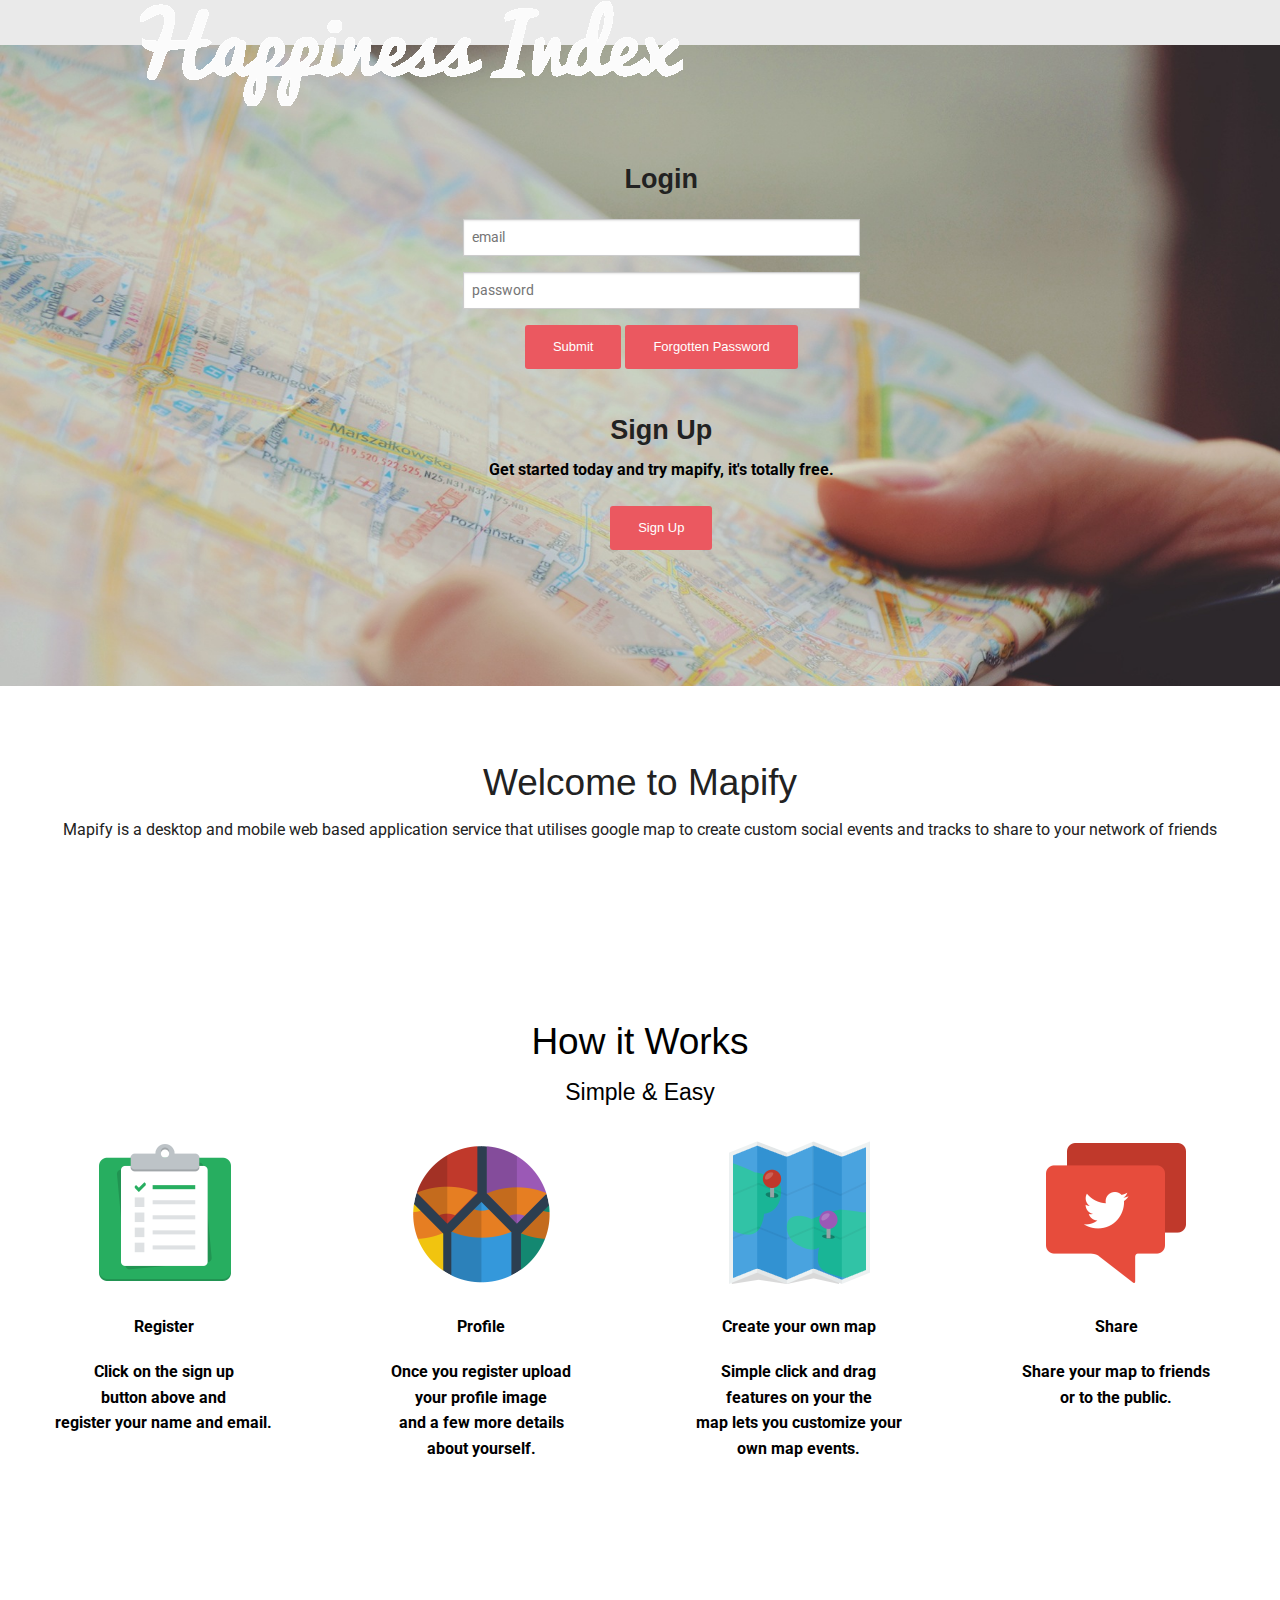
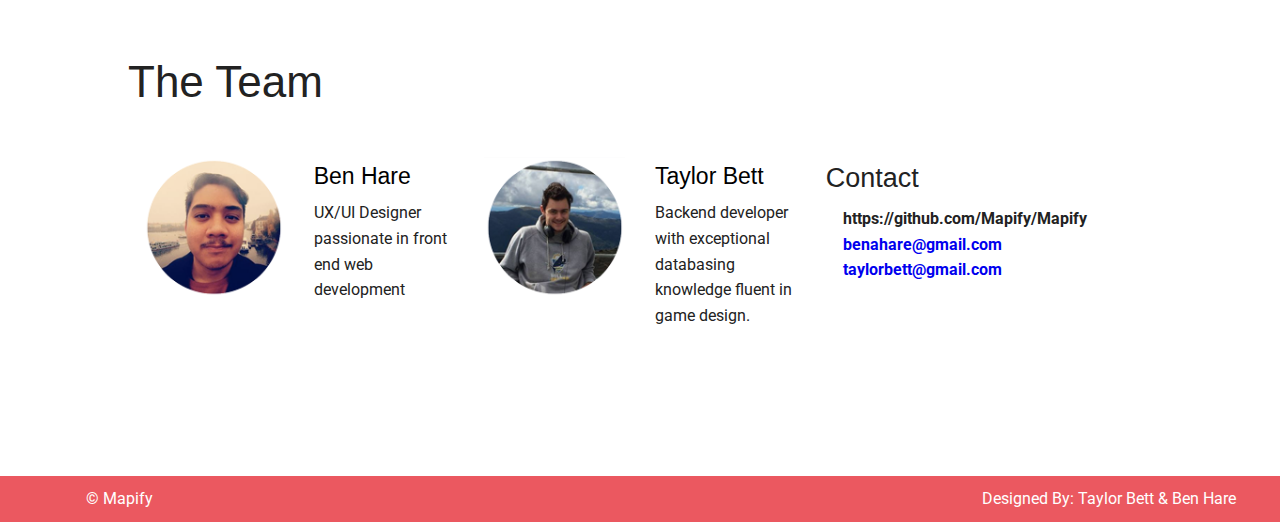
<file: index.html>
<!doctype html>
<html class="no-js" lang="en">
  <head>
    <meta charset="utf-8" />
    <meta name="viewport" content="width=device-width, initial-scale=1.0" />
    <title>Mapify | Login</title>
    <link rel="stylesheet" href="css/foundation.css" />
    <link rel="stylesheet" href="css/custom.css" />
    <link href='http://fonts.googleapis.com/css?family=Roboto' rel='stylesheet' type='text/css'>
    <script src="http://ajax.aspnetcdn.com/ajax/jQuery/jquery-1.10.1.min.js"></script>
    <script src="js/vendor/modernizr.js"></script>

  </head>
  <body>
    
     <div id="top"></div>
    <div class="contain-to-grid sticky">
        <nav class="top-bar" data-topbar>
            <ul class="title-area">
                <li class="name">
                    <img src="img/logo.png">
                </li>
            </section>
        </nav>
    </div>
    <section class="jumbo">
        <div class="row">
            <div class="large-4 columns login">
                <h3><b>Login<b></h3>
                <p class="text-center">
                    <form id="loginForm" method="POST" action="login.php">
                  
                  <input id="emailInput" type="email" placeholder="email" name="emailInput" required/>
                  
                  <input id="passwordInput" type="password" placeholder="password" name="passwordInput" required/>
                  <input type="submit" class="small button radius ">    <a href="#" class="small button radius">Forgotten Password</a>

                  <h3 style="padding-top:20px;" ><b>Sign Up</b></h3>
                  Get started today and try <b>mapify</b>, it's totally <b>free</b>. <br><br>
                  <a href="" class="small button radius" data-reveal-id="myModal">Sign Up</a>
                </form>

                  <div id="myModal" class="reveal-modal" data-reveal>
                      
                        <h3>Register</h3>
                        <div class="row">
                          <div class="large-6 medium-centered columns">
                            <!--REGISTRATION FORM START--> 
                              <!--POST METHOD WILL LOAD A NEW PAGE, DataLogin.js below will submit w/out new page load-->
                              <form id="registrationForm" method="POST" action="registerUser.php">
                                <label>Email</label>
                                <input id="emailRegInput" type="email" placeholder="email" name="emailRegInput" required/>
                                <label>First Name</label>
                                <input id="fNameReg" type="text" placeholder="first name" name="fNameInput" required/>
                                <label>Last Name</label>
                                <input id="lNameReg" type="text" placeholder="last name" name="lNameInput" required/>
                                <label>Password</label>
                                <input id="passwordReg" type="password" placeholder="password" name="pwordRegInput" required/>
                                <label>Confirm Password</label>
                                <input id="passwordRegConfirm" type="password" placeholder="password" name="pwordRegInputConfirm" onChange="checkPasswordMatch();" required/>
                                <div id="divCheckPasswordMatch"></div>
                                <input type="submit" class="small button">
                              </form>
                            <!--REGISTRATION FORM END-->
                          </div>       
                    <a class="close-reveal-modal">&#215;</a>
                  </div>
                </form>
                </p>

            </div>
        </div>
    </section>

    <section id="about">
        <div class="row">
            <div class="small-12 large-12 columns">
                <div class="text-center">
                    <h2>Welcome to Mapify</h2>
                    <p>Mapify is a desktop and mobile web based application service that utilises google map  to create custom social events and tracks to share to your network of friends</p>
                </div>
            </div>
        </div>
    </section>
    <section id="portfolio">
        <div class="row">
            <div class="large-12 columns">
                <h2>How it Works</h2>
                <h4 class="text-center">Simple & Easy</h4>
                <ul class="large-block-grid-4" id="simple">
                    <li>
                        <img class="grow" src="img/register.png" alt="image1" />
                        <br><p><b>Register</b></p>
                        Click on the sign up <br>button above and
                        <br>register your name and email.

                    </li>
                    <li>
                        <img class="grow" src="img/profile.png" alt="image2" />
                        <br><p><b>Profile</b></p>
                        Once you register upload <br>your profile image
                        <br>and a few more details <br>about yourself.
                    </li>
                    <li>
                        <img class="grow" src="img/map.png" alt="image3" />
                        <br><p><b>Create your own map</b></p>
                        Simple click and drag <br>features on your the
                        <br>map lets you customize your<br> own map events.
                    </li>
                    <li>
                        <img class="grow" src="img/share.png" alt="image1" />
                        <br><p><b>Share</b></p>
                        Share your map to friends<br> or to the public.
                        <br>
                    </li>
                </ul>
            </div>
        </div>
    </section>

    <footer>
        <div id="contact">
            <div class="row">
                <p><H1> The Team </h1></p><br>
                <div class="large-2 columns" id="profile">
                             <img class="buzz" src="img/ben.png" />
                             
                         </div>
                         <div class="large-2 columns">
                            <h4 id="profile2">Ben Hare</h4>
                                <p>UX/UI Designer passionate in front end web development</p>
                        </div>
                        <div class="large-2 columns" id="profile">

                             <img class="buzz" src="img/taylor.png" />
        
                         </div>
                        <div class="large-2 columns">
                            <h4 id="profile2">Taylor Bett</h4>
                                <p>Backend developer with exceptional databasing knowledge fluent in game design. </p>
                        </div>
                        <div class="large-4 columns">
                                <h3>Contact</h3>
                                <ul>
                                    <li>
                                        https://github.com/Mapify/Mapify
                                    </li>
                                    <li>
                                        <a href="mailto:benahare@gmail.com">benahare@gmail.com</a>
                                    <li>
                                        <a href="mailto:taylorbett@gmail.com">taylorbett@gmail.com</a>
                                    </li>
                                </ul>
                        </div>
                        
                </div>
            </div>
        </div>
        <div class="copy">
            <div class="row">
                <div class="large-12 columns">
                    <div class="large-4 pull-1 columns text-center">
                        <p>&copy; Mapify</p>
                    </div>
                    <div class="large-7 push-2 columns text-center">
                        <!-- Please Leave this link out of respect for the designer -->
                        <p>Designed By:
                            Taylor Bett & Ben Hare</a>
                        </p>
                    </div>
                </div>
            </div>
        </div>
      </footer>

    <script src="js/verifyForm.js"></script>
    <script src="js/vendor/jquery.js"></script>
    <script src="js/foundation.min.js"></script>
    <!--<script src="loginSubmit.js"></script>-->
    <script>
      $(document).foundation();
    </script>
  </body>
</html>
</file>
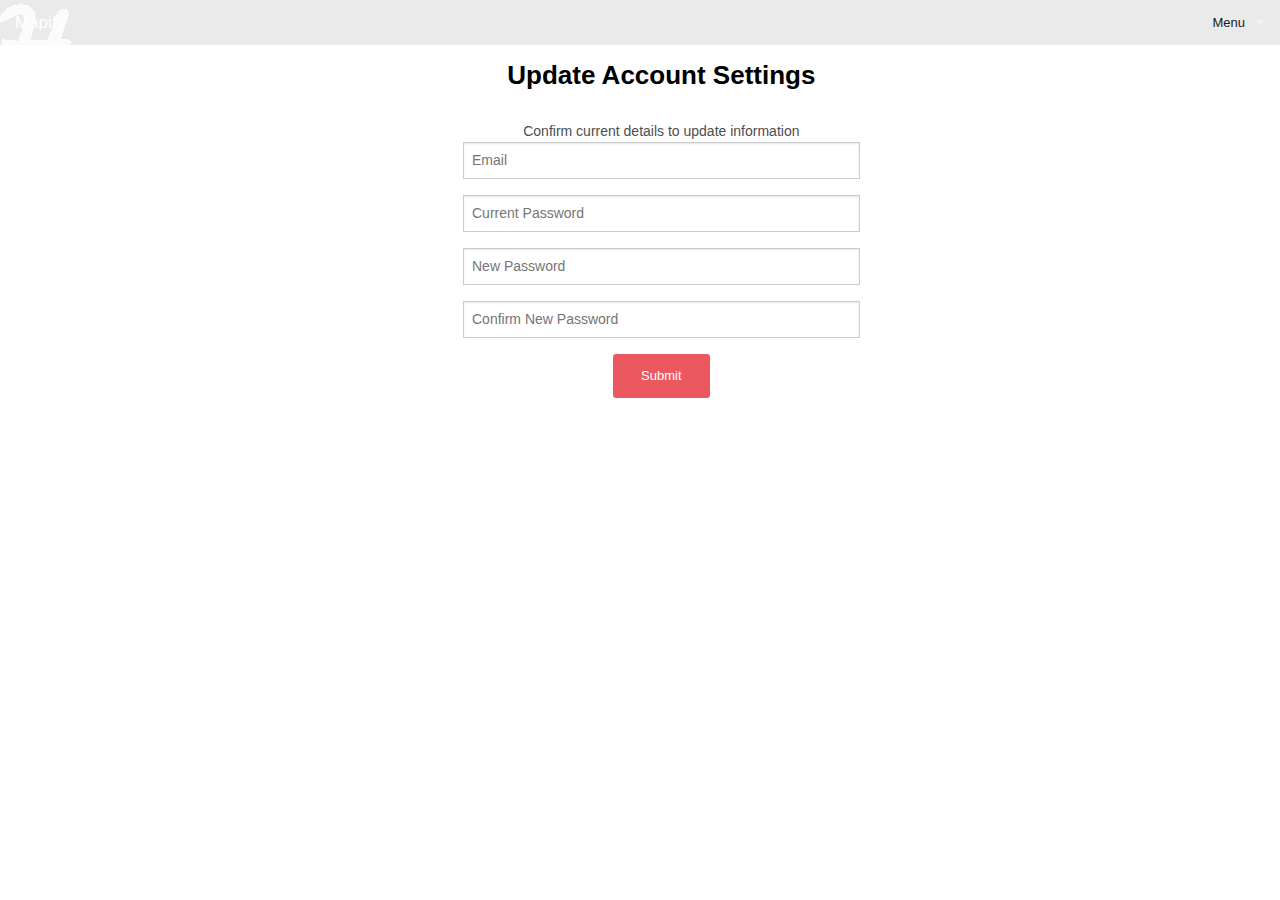
<file: accountSettings.html>
<!doctype html>
<html class="no-js" lang="en">
  <head>
    <meta charset="utf-8" />
    <meta name="viewport" content="width=device-width, initial-scale=1.0" />
    <title>Mapify | Account Settings</title>
    <link href='http://fonts.googleapis.com/css?family=Vollkorn:400italic,700italic,400,700' rel='stylesheet' type='text/css'>
    <link rel="stylesheet" href="css/foundation.css" />
    <link rel="stylesheet" href="css/custom.css" />
    <script src="js/vendor/modernizr.js"></script>
  </head>
  <body>
    
    <nav class="top-bar" data-topbar role="navigation">
      <ul class="title-area">
        <li class="name">
          <h1><a href="#">Mapify</a></h1>
        </li>
         <!-- Remove the class "menu-icon" to get rid of menu icon. Take out "Menu" to just have icon alone -->
        <li class="toggle-topbar menu-icon"><a href="#"><span>Menu</span></a></li>
      </ul>

      <section class="top-bar-section">
        <!-- Right Nav Section -->
        <ul class="right">
          <li class="has-dropdown">
            <a href="#">Menu</a>
            <ul class="dropdown">
              <li><a href="#">First link in dropdown</a></li>
              <li class="active"><a href="#">Active link in dropdown</a></li>
            </ul>
          </li>
        </ul>
      </section>
    </nav>
    
    <div class="row intro">
      <!--NEED TO MAKE SURE THAT TAYLOR AND BENS DIRECTORIES HAVE THE SAME ARCHITECTURE-->
      <!--<img src="img/intro.png" id="back">-->
      <div class="large-4 columns login">
          <h4 style="padding-bottom:20px;" id="signup">Update Account Settings</h4>
          <div class="row login">
            <div class="large-12 medium-centered columns">
              <!--LOGIN FORM START-->
                <!--POST METHOD WILL LOAD A NEW PAGE, DataLogin.js below will submit w/out new page load-->
                <form id="accountSettingsForm" method="POST" action="updateAccSettings.php">
                  <label>Confirm current details to update information</label>
                  <input id="emailInput" type="text" placeholder="Email" name="emailInput"/>
                  <input id="oldPWordInput" type="password" placeholder="Current Password" name="oldPWordInput"/>

                  <input id="newPWordInput" type="password" placeholder="New Password" name="newPWordInput"/>
                  <input id="newPWordConfirm" type="password" placeholder="Confirm New Password" name="newPWordConfirm"/>
                  <input type="submit" class="small button radius ">
                </form>
            </div>
          </div>
      </div>


    <script src="js/vendor/jquery.js"></script>
    <script src="js/foundation.min.js"></script>
    <!--<script src="loginSubmit.js"></script>-->
    <script>
      $(document).foundation();
    </script>
  </body>
</html>
</file>
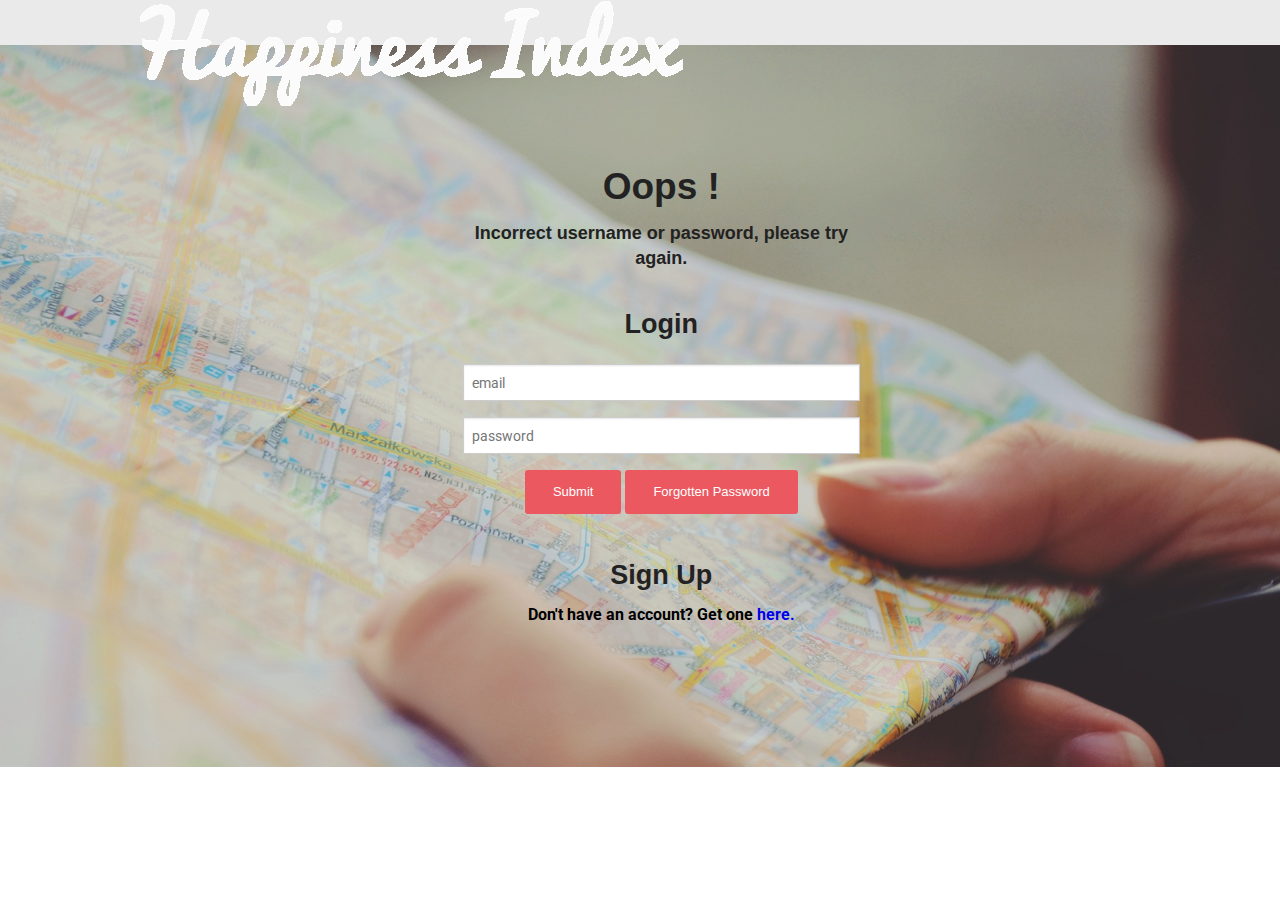
<file: login.html>
<!doctype html>
<html class="no-js" lang="en">
  <head>
    <meta charset="utf-8" />
    <meta name="viewport" content="width=device-width, initial-scale=1.0" />
    <title>Mapify | Login</title>
    <link rel="stylesheet" href="css/foundation.css" />
    <link rel="stylesheet" href="css/custom.css" />
    <link href='http://fonts.googleapis.com/css?family=Roboto' rel='stylesheet' type='text/css'>
    <script src="http://ajax.aspnetcdn.com/ajax/jQuery/jquery-1.10.1.min.js"></script>
    <script src="js/vendor/modernizr.js"></script>
  </head>
  <body>
    
     <div id="top"></div>
    <div class="contain-to-grid sticky">
        <nav class="top-bar" data-topbar>
            <ul class="title-area">
                <li class="name">
                    <img src="img/logo.png">
                </li>
            </section>
        </nav>
    </div>
    <section class="jumbo">
        <div class="row">
            <div class="large-4 columns login">
                <h2><b>Oops !<b></h2>
            <h5><b>Incorrect username or password, please try again.<b></h5><br>
                <h3><b>Login<b></h3>
                <p class="text-center">
                    <form id="loginForm" method="POST" action="login.php">
                  
                  <input id="emailInput" type="email" placeholder="email" name="emailInput" required/>
                  
                  <input id="passwordInput" type="password" placeholder="password" name="passwordInput" required/>
                  <input type="submit" class="small button radius ">    <a href="#" class="small button radius">Forgotten Password</a>

                  <h3 style="padding-top:20px;" ><b>Sign Up</b></h3>
                  Don't have an account? Get one<a href="#"data-reveal-id="myModal"> here.</a><br><br>
                
                </form>

                  <div id="myModal" class="reveal-modal" data-reveal>
                      
                        <h3>Register</h3>
                        <div class="row">
                          <div class="large-6 medium-centered columns">
                            <!--REGISTRATION FORM START--> 
                              <!--POST METHOD WILL LOAD A NEW PAGE, DataLogin.js below will submit w/out new page load-->
                              <form id="registrationForm" method="POST" action="registerUser.php">
                                <label>Email</label>
                                <input id="emailRegInput" type="email" placeholder="email" name="emailRegInput" required/>
                                <label>First Name</label>
                                <input id="fNameReg" type="text" placeholder="first name" name="fNameInput" required/>
                                <label>Last Name</label>
                                <input id="lNameReg" type="text" placeholder="last name" name="lNameInput" required/>
                                <label>Password</label>
                                <input id="passwordReg" type="password" placeholder="password" name="pwordRegInput" required/>
                                <label>Confirm Password</label>
                                <input id="passwordRegConfirm" type="password" placeholder="password" name="pwordRegInputConfirm" onChange="checkPasswordMatch();" required/>
                                <div id="divCheckPasswordMatch"></div>
                                <input type="submit" class="small button">
                              </form>
                            <!--REGISTRATION FORM END-->
                          </div>
                    <a class="close-reveal-modal">&#215;</a>
                  </div>
                </form>
                </p>

            </div>
        </div>
    </section>

    <script src="js/verifyForm.js"></script>
    <script src="js/vendor/jquery.js"></script>
    <script src="js/foundation.min.js"></script>
    <!--<script src="loginSubmit.js"></script>-->
    <script>
      $(document).foundation();
    </script>
  </body>
</html>
</file>
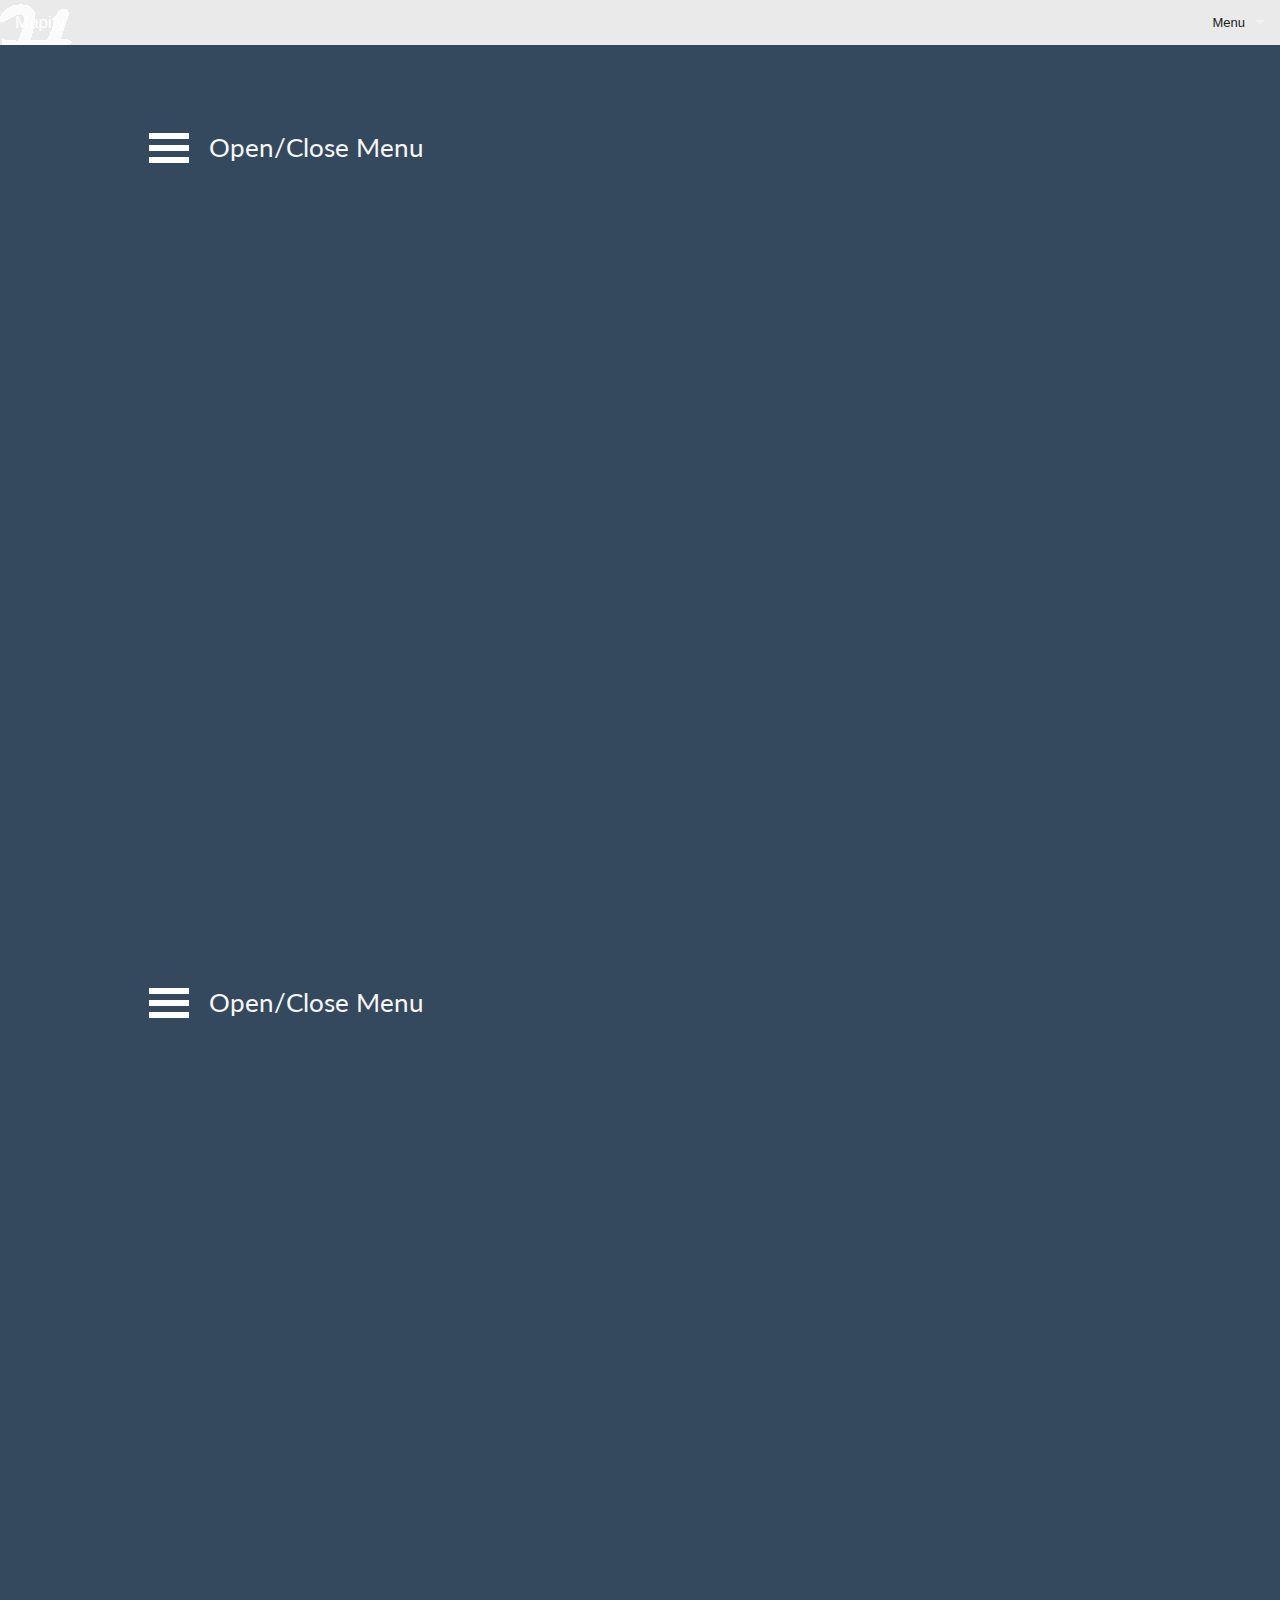
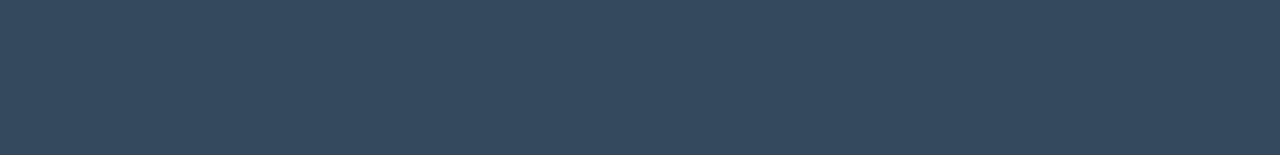
<file: mapHome.html>
<!doctype html>
<html class="no-js" lang="en">
  <head>
    <meta charset="utf-8" />
    <meta name="viewport" content="width=device-width, initial-scale=1.0" />
    <title>Mapify | Login</title>
    <link href='http://fonts.googleapis.com/css?family=Vollkorn:400italic,700italic,400,700' rel='stylesheet' type='text/css'>
    <link rel="shortcut icon" href="../favicon.ico">
    <link rel="stylesheet" href="css/foundation.css" />
    <link rel="stylesheet" href="css/custom.css" />
    <link rel="stylesheet" type="text/css" href="css/MPnormalize.css" />
    <link rel="stylesheet" type="text/css" href="css/demo.css" />
    <link rel="stylesheet" type="text/css" href="css/icons.css" />
    <link rel="stylesheet" type="text/css" href="css/component.css" />
    <script src="js/vendor/modernizr.js"></script>
    <script src="js/modernizr.custom.js"></script>
  </head>
  <body>
    <nav class="top-bar" data-topbar role="navigation">
      <ul class="title-area">
        <li class="name">
          <h1><a href="#">Mapify</a></h1>
        </li>
         <!-- Remove the class "menu-icon" to get rid of menu icon. Take out "Menu" to just have icon alone -->
        <li class="toggle-topbar menu-icon"><a href="#"><span>Menu</span></a></li>
      </ul>

      <section class="top-bar-section">
        <!-- Right Nav Section -->
        <ul class="right">
          <li class="has-dropdown">
            <a href="#">Menu</a>
            <ul class="dropdown">
              <li><a href="#">First link in dropdown</a></li>
              <li class="active"><a href="#">Active link in dropdown</a></li>
            </ul>
          </li>
        </ul>
      </section>
    </nav>

    <!--MAIN CONTENT-->
    <div class="row intro">
      <!-- Push Wrapper -->
      <div class="mp-pusherLeft" id="mp-pusherLeft">
        <!-- mp-menu -->
        <nav id="mp-menuLeft" class="mp-menuLeft">
          <div class="mp-levelLeft">
            <h2 class="icon icon-world">All Categories</h2>
            <ul>
              <li class="icon icon-arrow-left">
                <a class="icon icon-display" href="#">Devices</a>
                <div class="mp-levelLeft">
                  <h2 class="icon icon-display">Devices</h2>
                  <a class="mp-backLeft" href="#">back</a>
                  <ul>
                    <li class="icon icon-arrow-left">
                      <a class="icon icon-phone" href="#">Mobile Phones</a>
                      <div class="mp-levelLeft">
                        <h2>Mobile Phones</h2>
                        <a class="mp-backLeft" href="#">back</a>
                        <ul>
                          <li><a href="#">Super Smart Phone</a></li>
                          <li><a href="#">Thin Magic Mobile</a></li>
                          <li><a href="#">Performance Crusher</a></li>
                          <li><a href="#">Futuristic Experience</a></li>
                        </ul>
                      </div>
                    </li>
                    <li class="icon icon-arrow-left">
                      <a class="icon icon-tv" href="#">Televisions</a>
                      <div class="mp-levelLeft">
                        <h2>Televisions</h2>
                        <a class="mp-backLeft" href="#">back</a>
                        <ul>
                          <li><a href="#">Flat Superscreen</a></li>
                          <li><a href="#">Gigantic LED</a></li>
                          <li><a href="#">Power Eater</a></li>
                          <li><a href="#">3D Experience</a></li>
                          <li><a href="#">Classic Comfort</a></li>
                        </ul>
                      </div>
                    </li>
                    <li class="icon icon-arrow-left">
                      <a class="icon icon-camera" href="#">Cameras</a>
                      <div class="mp-levelLeft">
                        <h2>Cameras</h2>
                        <a class="mp-backLeft" href="#">back</a>
                        <ul>
                          <li><a href="#">Smart Shot</a></li>
                          <li><a href="#">Power Shooter</a></li>
                          <li><a href="#">Easy Photo Maker</a></li>
                          <li><a href="#">Super Pixel</a></li>
                        </ul>
                      </div>
                    </li>
                  </ul>
                </div>
              </li>
              <li class="icon icon-arrow-left">
                <a class="icon icon-news" href="#">Magazines</a>
                <div class="mp-levelLeft">
                  <h2 class="icon icon-news">Magazines</h2>
                  <a class="mp-backLeft" href="#">back</a>
                  <ul>
                    <li><a href="#">National Geographic</a></li>
                    <li><a href="#">Scientific American</a></li>
                    <li><a href="#">The Spectator</a></li>
                    <li><a href="#">The Rambler</a></li>
                    <li><a href="#">Physics World</a></li>
                    <li><a href="#">The New Scientist</a></li>
                  </ul>
                </div>
              </li>
              <li class="icon icon-arrow-left">
                <a class="icon icon-shop" href="#">Store</a>
                <div class="mp-levelLeft">
                  <h2 class="icon icon-shop">Store</h2>
                  <a class="mp-backLeft" href="#">back</a>
                  <ul>
                    <li class="icon icon-arrow-left">
                      <a class="icon icon-t-shirt" href="#">Clothes</a>
                      <div class="mp-levelLeft">
                        <h2 class="icon icon-t-shirt">Clothes</h2>
                        <a class="mp-backLeft" href="#">back</a>
                        <ul>
                          <li class="icon icon-arrow-left">
                            <a class="icon icon-female" href="#">Women's Clothing</a>
                            <div class="mp-levelLeft">
                              <h2 class="icon icon-female">Women's Clothing</h2>
                              <a class="mp-backLeft" href="#">back</a>
                              <ul>
                                <li><a href="#">Tops</a></li>
                                <li><a href="#">Dresses</a></li>
                                <li><a href="#">Trousers</a></li>
                                <li><a href="#">Shoes</a></li>
                                <li><a href="#">Sale</a></li>
                              </ul>
                            </div>
                          </li>
                          <li class="icon icon-arrow-left">
                            <a class="icon icon-male" href="#">Men's Clothing</a>
                            <div class="mp-levelLeft">
                              <h2 class="icon icon-male">Men's Clothing</h2>
                              <a class="mp-backLeft" href="#">back</a>
                              <ul>
                                <li><a href="#">Shirts</a></li>
                                <li><a href="#">Trousers</a></li>
                                <li><a href="#">Shoes</a></li>
                                <li><a href="#">Sale</a></li>
                              </ul>
                            </div>
                          </li>
                        </ul>
                      </div>
                    </li>
                    <li>
                      <a class="icon icon-diamond" href="#">Jewelry</a>
                    </li>
                    <li>
                      <a class="icon icon-music" href="#">Music</a>
                    </li>
                    <li>
                      <a class="icon icon-food" href="#">Grocery</a>
                    </li>
                  </ul>
                </div>
              </li>
              <li><a class="icon icon-photo" href="#">Collections</a></li>
              <li><a class="icon icon-wallet" href="#">Credits</a></li>
            </ul>
              
          </div>
        </nav>
        <!-- /mp-menu -->

        <div class="scroller"><!-- this is for emulating position fixed of the nav -->
          <div class="scroller-inner">
            <div class="content clearfix">
              <div class="block block-40 clearfix">
                <p><a href="#" id="triggerLeft" class="menu-trigger">Open/Close Menu</a></p>
              </div>
            </div>
          </div><!-- /scroller-inner -->
        </div><!-- /scroller -->

      </div><!-- /pusher -->

      <!--==========================================================-->
      <!--RIGHT PUSHER START--> 
      <!--==========================================================-->
        <!-- Push Wrapper -->
      <div class="mp-pusherRight" id="mp-pusherRight">

        <!-- mp-menu -->
        <nav id="mp-menuRight" class="mp-menuRight">
          <div class="mp-levelRightRight">
            <h2 class="icon icon-world">All Categories</h2>
            <ul>
              <li class="icon icon-arrow-left">
                <a class="icon icon-display" href="#">Devices</a>
                <div class="mp-levelRight">
                  <h2 class="icon icon-display">Devices</h2>
                  <a class="mp-backRight" href="#">back</a>
                  <ul>
                    <li class="icon icon-arrow-left">
                      <a class="icon icon-phone" href="#">Mobile Phones</a>
                      <div class="mp-levelRight">
                        <h2>Mobile Phones</h2>
                        <a class="mp-backRight" href="#">back</a>
                        <ul>
                          <li><a href="#">Super Smart Phone</a></li>
                          <li><a href="#">Thin Magic Mobile</a></li>
                          <li><a href="#">Performance Crusher</a></li>
                          <li><a href="#">Futuristic Experience</a></li>
                        </ul>
                      </div>
                    </li>
                    <li class="icon icon-arrow-left">
                      <a class="icon icon-tv" href="#">Televisions</a>
                      <div class="mp-levelRight">
                        <h2>Televisions</h2>
                        <a class="mp-backRight" href="#">back</a>
                        <ul>
                          <li><a href="#">Flat Superscreen</a></li>
                          <li><a href="#">Gigantic LED</a></li>
                          <li><a href="#">Power Eater</a></li>
                          <li><a href="#">3D Experience</a></li>
                          <li><a href="#">Classic Comfort</a></li>
                        </ul>
                      </div>
                    </li>
                    <li class="icon icon-arrow-left">
                      <a class="icon icon-camera" href="#">Cameras</a>
                      <div class="mp-levelRight">
                        <h2>Cameras</h2>
                        <a class="mp-backRight" href="#">back</a>
                        <ul>
                          <li><a href="#">Smart Shot</a></li>
                          <li><a href="#">Power Shooter</a></li>
                          <li><a href="#">Easy Photo Maker</a></li>
                          <li><a href="#">Super Pixel</a></li>
                        </ul>
                      </div>
                    </li>
                  </ul>
                </div>
              </li>
              <li class="icon icon-arrow-left">
                <a class="icon icon-news" href="#">Magazines</a>
                <div class="mp-levelRight">
                  <h2 class="icon icon-news">Magazines</h2>
                  <a class="mp-backRight" href="#">back</a>
                  <ul>
                    <li><a href="#">National Geographic</a></li>
                    <li><a href="#">Scientific American</a></li>
                    <li><a href="#">The Spectator</a></li>
                    <li><a href="#">The Rambler</a></li>
                    <li><a href="#">Physics World</a></li>
                    <li><a href="#">The New Scientist</a></li>
                  </ul>
                </div>
              </li>
              <li class="icon icon-arrow-left">
                <a class="icon icon-shop" href="#">Store</a>
                <div class="mp-levelRight">
                  <h2 class="icon icon-shop">Store</h2>
                  <a class="mp-backRight" href="#">back</a>
                  <ul>
                    <li class="icon icon-arrow-left">
                      <a class="icon icon-t-shirt" href="#">Clothes</a>
                      <div class="mp-levelRight">
                        <h2 class="icon icon-t-shirt">Clothes</h2>
                        <a class="mp-backRight" href="#">back</a>
                        <ul>
                          <li class="icon icon-arrow-left">
                            <a class="icon icon-female" href="#">Women's Clothing</a>
                            <div class="mp-levelRight">
                              <h2 class="icon icon-female">Women's Clothing</h2>
                              <a class="mp-backRight" href="#">back</a>
                              <ul>
                                <li><a href="#">Tops</a></li>
                                <li><a href="#">Dresses</a></li>
                                <li><a href="#">Trousers</a></li>
                                <li><a href="#">Shoes</a></li>
                                <li><a href="#">Sale</a></li>
                              </ul>
                            </div>
                          </li>
                          <li class="icon icon-arrow-left">
                            <a class="icon icon-male" href="#">Men's Clothing</a>
                            <div class="mp-levelRight">
                              <h2 class="icon icon-male">Men's Clothing</h2>
                              <a class="mp-backRight" href="#">back</a>
                              <ul>
                                <li><a href="#">Shirts</a></li>
                                <li><a href="#">Trousers</a></li>
                                <li><a href="#">Shoes</a></li>
                                <li><a href="#">Sale</a></li>
                              </ul>
                            </div>
                          </li>
                        </ul>
                      </div>
                    </li>
                    <li>
                      <a class="icon icon-diamond" href="#">Jewelry</a>
                    </li>
                    <li>
                      <a class="icon icon-music" href="#">Music</a>
                    </li>
                    <li>
                      <a class="icon icon-food" href="#">Grocery</a>
                    </li>
                  </ul>
                </div>
              </li>
              <li><a class="icon icon-photo" href="#">Collections</a></li>
              <li><a class="icon icon-wallet" href="#">Credits</a></li>
            </ul>
              
          </div>
        </nav>
        <!-- /mp-menu -->

        <div class="scroller"><!-- this is for emulating position fixed of the nav -->
          <div class="scroller-inner">
            <div class="content clearfix">
              <div class="block block-40 clearfix">
                <p><a href="#" id="triggerRight" class="menu-trigger">Open/Close Menu</a></p>
              </div>
            </div>
          </div><!-- /scroller-inner -->
        </div><!-- /scroller -->

      </div><!-- /pusher -->
      <!--RIGHT PUSHER END-->
    </div>
          


    <script src="js/vendor/jquery.js"></script>
    <script src="js/foundation.min.js"></script>
    <script src="js/classie.js"></script>
    <script src="js/mlpushmenuLeft.js"></script>
    <script src="js/mlpushmenuRight.js"></script>
    <script>
      new mlPushMenuLeft( document.getElementById( 'mp-menuLeft' ), document.getElementById( 'triggerLeft' ) );
    </script>
    <script>
      new mlPushMenuRight( document.getElementById( 'mp-menuRight' ), document.getElementById( 'triggerRight' ) );
    </script>
    <script>
      $(document).foundation();
    </script>
  </body>
</html>
</file>
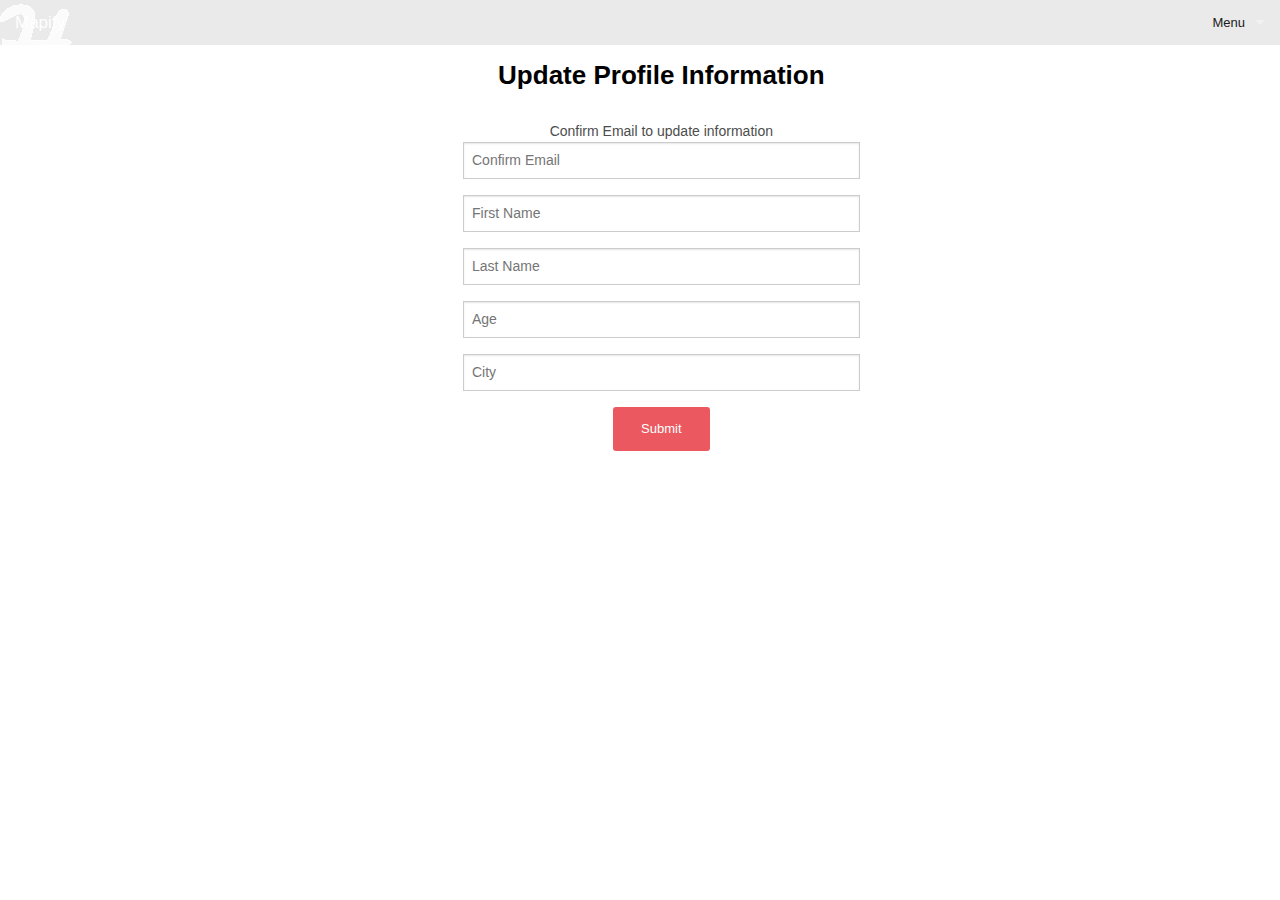
<file: profileSettings.html>
<!doctype html>
<html class="no-js" lang="en">
  <head>
    <meta charset="utf-8" />
    <meta name="viewport" content="width=device-width, initial-scale=1.0" />
    <title>Mapify | Profile Settings</title>
    <link href='http://fonts.googleapis.com/css?family=Vollkorn:400italic,700italic,400,700' rel='stylesheet' type='text/css'>
    <link rel="stylesheet" href="css/foundation.css" />
    <link rel="stylesheet" href="css/custom.css" />
    <script src="js/vendor/modernizr.js"></script>
  </head>
  <body>
    
    <nav class="top-bar" data-topbar role="navigation">
      <ul class="title-area">
        <li class="name">
          <h1><a href="#">Mapify</a></h1>
        </li>
         <!-- Remove the class "menu-icon" to get rid of menu icon. Take out "Menu" to just have icon alone -->
        <li class="toggle-topbar menu-icon"><a href="#"><span>Menu</span></a></li>
      </ul>

      <section class="top-bar-section">
        <!-- Right Nav Section -->
        <ul class="right">
          <li class="has-dropdown">
            <a href="#">Menu</a>
            <ul class="dropdown">
              <li><a href="#">First link in dropdown</a></li>
              <li class="active"><a href="#">Active link in dropdown</a></li>
            </ul>
          </li>
        </ul>
      </section>
    </nav>
    
    <div class="row intro">
      <!--NEED TO MAKE SURE THAT TAYLOR AND BENS DIRECTORIES HAVE THE SAME ARCHITECTURE-->
      <!--<img src="img/intro.png" id="back">-->
      <div class="large-4 columns login">
          <h4 style="padding-bottom:20px;" id="signup">Update Profile Information</h4>
          <div class="row login">
            <div class="large-12 medium-centered columns">
              <!--LOGIN FORM START-->
                <!--POST METHOD WILL LOAD A NEW PAGE, DataLogin.js below will submit w/out new page load-->
                <form id="profSettingsForm" method="POST" action="updateProfSettings.php">
                  <label>Confirm Email to update information</label>
                  <input id="emailInput" type="text" placeholder="Confirm Email" name="emailInput"/>

                  <input id="FNameInput" type="text" placeholder="First Name" name="FNameInput"/>
                  <input id="LNameInput" type="text" placeholder="Last Name" name="LNameInput"/>
                  <input id="ageInput" type="number" placeholder="Age" min="13" max="120" name="ageInput"/>
                  <input id="cityInput" type="text" placeholder="City" name="cityInput"/>
                  <input type="submit" class="small button radius ">
                </form>
            </div>
          </div>
      </div>


    <script src="js/vendor/jquery.js"></script>
    <script src="js/foundation.min.js"></script>
    <!--<script src="loginSubmit.js"></script>-->
    <script>
      $(document).foundation();
    </script>
  </body>
</html>
</file>
<file: css/custom.css>
body {
font-family: 'Roboto', sans-serif;
}


.fa-times {
  margin-right: 1em;
  margin-left: 1em;
  margin-top: 0.8em;
}
/* Buzz */
@-webkit-keyframes buzz {
  50% {
    -webkit-transform: translateX(3px) rotate(2deg);
    transform: translateX(3px) rotate(2deg);
  }

  100% {
    -webkit-transform: translateX(-3px) rotate(-2deg);
    transform: translateX(-3px) rotate(-2deg);
  }
}

@keyframes buzz {
  50% {
    -webkit-transform: translateX(3px) rotate(2deg);
    transform: translateX(3px) rotate(2deg);
  }

  100% {
    -webkit-transform: translateX(-3px) rotate(-2deg);
    transform: translateX(-3px) rotate(-2deg);
  }
}

.buzz {
  display: inline-block;
  -webkit-transform: translateZ(0);
  transform: translateZ(0);
  box-shadow: 0 0 1px rgba(0, 0, 0, 0);
}
.buzz:hover, .buzz:focus, .buzz:active {
  -webkit-animation-name: buzz;
  animation-name: buzz;
  -webkit-animation-duration: 0.15s;
  animation-duration: 0.15s;
  -webkit-animation-timing-function: linear;
  animation-timing-function: linear;
  -webkit-animation-iteration-count: infinite;
  animation-iteration-count: infinite;
}

/* Buzz Out */
@-webkit-keyframes buzz-out {
  10% {
    -webkit-transform: translateX(3px) rotate(2deg);
    transform: translateX(3px) rotate(2deg);
  }

  20% {
    -webkit-transform: translateX(-3px) rotate(-2deg);
    transform: translateX(-3px) rotate(-2deg);
  }

  30% {
    -webkit-transform: translateX(3px) rotate(2deg);
    transform: translateX(3px) rotate(2deg);
  }

  40% {
    -webkit-transform: translateX(-3px) rotate(-2deg);
    transform: translateX(-3px) rotate(-2deg);
  }

  50% {
    -webkit-transform: translateX(2px) rotate(1deg);
    transform: translateX(2px) rotate(1deg);
  }

  60% {
    -webkit-transform: translateX(-2px) rotate(-1deg);
    transform: translateX(-2px) rotate(-1deg);
  }

  70% {
    -webkit-transform: translateX(2px) rotate(1deg);
    transform: translateX(2px) rotate(1deg);
  }

  80% {
    -webkit-transform: translateX(-2px) rotate(-1deg);
    transform: translateX(-2px) rotate(-1deg);
  }

  90% {
    -webkit-transform: translateX(1px) rotate(0);
    transform: translateX(1px) rotate(0);
  }

  100% {
    -webkit-transform: translateX(-1px) rotate(0);
    transform: translateX(-1px) rotate(0);
  }
}

@keyframes buzz-out {
  10% {
    -webkit-transform: translateX(3px) rotate(2deg);
    transform: translateX(3px) rotate(2deg);
  }

  20% {
    -webkit-transform: translateX(-3px) rotate(-2deg);
    transform: translateX(-3px) rotate(-2deg);
  }

  30% {
    -webkit-transform: translateX(3px) rotate(2deg);
    transform: translateX(3px) rotate(2deg);
  }

  40% {
    -webkit-transform: translateX(-3px) rotate(-2deg);
    transform: translateX(-3px) rotate(-2deg);
  }

  50% {
    -webkit-transform: translateX(2px) rotate(1deg);
    transform: translateX(2px) rotate(1deg);
  }

  60% {
    -webkit-transform: translateX(-2px) rotate(-1deg);
    transform: translateX(-2px) rotate(-1deg);
  }

  70% {
    -webkit-transform: translateX(2px) rotate(1deg);
    transform: translateX(2px) rotate(1deg);
  }

  80% {
    -webkit-transform: translateX(-2px) rotate(-1deg);
    transform: translateX(-2px) rotate(-1deg);
  }

  90% {
    -webkit-transform: translateX(1px) rotate(0);
    transform: translateX(1px) rotate(0);
  }

  100% {
    -webkit-transform: translateX(-1px) rotate(0);
    transform: translateX(-1px) rotate(0);
  }
}

.buzz-out {
  display: inline-block;
  -webkit-transform: translateZ(0);
  transform: translateZ(0);
  box-shadow: 0 0 1px rgba(0, 0, 0, 0);
}
.buzz-out:hover, .buzz-out:focus, .buzz-out:active {
  -webkit-animation-name: buzz-out;
  animation-name: buzz-out;
  -webkit-animation-duration: 0.75s;
  animation-duration: 0.75s;
  -webkit-animation-timing-function: linear;
  animation-timing-function: linear;
  -webkit-animation-iteration-count: 1;
  animation-iteration-count: 1;
}


.grow {
  display: inline-block;
  -webkit-transition-duration: 0.3s;
  transition-duration: 0.3s;
  -webkit-transition-property: -webkit-transform;
  transition-property: transform;
  -webkit-tap-highlight-color: rgba(0, 0, 0, 0);
  -webkit-transform: translateZ(0);
  -ms-transform: translateZ(0);
  transform: translateZ(0);
  box-shadow: 0 0 1px rgba(0, 0, 0, 0);
}

.grow:hover {
  -webkit-transform: scale(1.1);
  -ms-transform: scale(1.1);
  transform: scale(1.1);
}

#simple {
  color: black;
  text-align: center;
  box-shadow: none;
}

.jumbo{
    background-image: url(../img/intro_alt.jpg);
    background-size: cover;
    background-attachment: fixed;
    padding: 100px 0;
    margin-bottom: 30px;
    text-align: center;
}

#about {
  padding-top: 3%;
}

.jumbo h1{
    text-align: center;
    margin-bottom: 15px;
}

.contain-to-grid, .top-bar{
    background: #eaeaea;
}

.name{
    background-image: url(../img/logo.png);
}

.top-bar-section ul li, .top-bar-section li:not(.has-form) a:not(.button){
    background: none;
}

.top-bar-section li:not(.has-form) a:hover:not(.button){
    background: none;
    text-decoration: underline;
    color: #1a1a1a;
    
}

.top-bar-section ul li > a{
    color: #1a1a1a;
}

.active{
    text-decoration: underline;
    font-weight: bold !important;
}

.row:before { 
  display: block; 
  content: " "; 
  margin-top: -90px; 
  height: 90px; 
  visibility: hidden;
    
}

section{
    padding-bottom: 150px;
}

#leftNavPanel ul li{
  text-decoration: none;
  list-style-type: none;
}

#rightNavPanel ul li{
  text-decoration: none;
  list-style-type: none;
}

#userHomeSection{
  padding-bottom: 0px;
}

#contact{
    background: #fff;
    padding-bottom: 10%;
    padding-left: 10%;
    padding-right: 10%;
}

#contact li>ul>li{
    padding: 5px 0;
}


.copy{
    background: #eb5860;
    padding: 10px 0;
}

.copy p{
    color: #fff;
    margin-bottom: 0;
}

.copy a{
    color: #fff;
}

ul, ol, dl {
    list-style: none;
}

.th{
    border: none;
}
#portfolio{
    background-image: url(../img/intro2.png);
    background-size: cover;
    background-attachment: fixed;
        
}
#portfolio h2,h4{
    color: black;
    text-align: center;
}

#portfolio h4{
    margin-bottom: 30px;
}

#portfolio img, #about img{
    display: block;
    margin: 0 auto;
}

#back {
	width: 100%;
	position: absolute;

}

.login {
	margin-left: 35%;
	margin-right: 35%;
	margin-top: 1%;
  color: black;
  text-align: center;
}


#signup {
	font-size: 1.625em;
	font-weight: 900;
	line-height: 1.15em;
	margin-bottom: 0.375em;
}

.profilePic{
	height:45px;
	width:45px;
}

.profilePicLarge{
  width:80%;
  text-align: center;
}

#profile {
  text-align: center;
}

#profile2 {
  text-align: left;
}

#map{
  height:100vh;
  width:100vw;
}

#leftNavPanel{
	width:250px;
	height:93.5vh;
	top:6.5vh;
	left:0;
	margin-left:-300px;
	background-color: #eaeaea;
	position:absolute;
	z-index: 999;
	-webkit-transition: margin-left 3s; /* For Safari 3.1 to 6.0 */
  	transition: margin-left 3s;
}

#leftNavPanel.active{
  -webkit-transition: margin-left 3s; /* For Safari 3.1 to 6.0 */
  transition: margin-left 3s;
  margin-left:0px;
}

#rightNavPanel{
	width:250px;
	height:93.5vh;
	top:6.5vh;
	right:0;
	margin-right:-300px;
	background-color: #eaeaea;
	position:absolute;
	z-index: 999;
	-webkit-transition: margin-right 2s; /* For Safari 3.1 to 6.0 */
  	transition: margin-right 2s;
}

#rightNavPanel.active{
  -webkit-transition: margin-right 2s; /* For Safari 3.1 to 6.0 */
  transition: margin-right 2s;
  margin-right:0px;
}
</file>
<file: css/demo.css>
@import url(http://fonts.googleapis.com/css?family=Lato:300,400,700);
@font-face {
	font-weight: normal;
	font-style: normal;
	font-family: 'codropsicons';
	src:url('../fonts/codropsicons/codropsicons.eot');
	src:url('../fonts/codropsicons/codropsicons.eot?#iefix') format('embedded-opentype'),
		url('../fonts/codropsicons/codropsicons.woff') format('woff'),
		url('../fonts/codropsicons/codropsicons.ttf') format('truetype'),
		url('../fonts/codropsicons/codropsicons.svg#codropsicons') format('svg');
}

body {
	background: #34495e;
	color: #fff;
	font-weight: 300;
	font-family: 'Lato', Calibri, Arial, sans-serif;
}

a {
	text-decoration: none;
	color: #f7f7f7;
	outline: none;
}

a:hover, a:focus {
	color: #fff;
	outline: none;
}

/* Clearfix hack by Nicolas Gallagher: http://nicolasgallagher.com/micro-clearfix-hack/ */
.clearfix:before,
.clearfix:after {
	display: table;
	content: " ";
}

.clearfix:after {
	clear: both;
}

.codrops-header,
.codrops-top {
	font-family: 'Lato', Arial, sans-serif;
}

.codrops-header {
	margin: 0 auto;
	padding: 2em;
	background: rgba(0,0,0,0.01);
	text-align: center;
}

.codrops-header h1 {
	margin: 0;
	font-weight: 300;
	font-size: 2.625em;
	line-height: 1.3;
}

.codrops-header span {
	display: block;
	padding: 0 0 0.6em 0.1em;
	font-size: 60%;
	opacity: 0.7;
}

/* To Navigation Style */
.codrops-top {
	width: 100%;
	background: #91cfa1;
	background: rgba(255, 255, 255, 0.1);
	text-transform: uppercase;
	font-size: 0.69em;
	line-height: 2.2;
}

.codrops-top a {
	display: inline-block;
	padding: 0 1em;
	color: #fff;
	text-decoration: none;
	letter-spacing: 0.1em;
}

.codrops-top a:hover {
	background: rgba(255,255,255,0.95);
	color: #333;
}

.codrops-top span.right {
	float: right;
}

.codrops-top span.right a {
	display: block;
	float: left;
}

.codrops-icon:before {
	margin: 0 4px;
	text-transform: none;
	font-weight: normal;
	font-style: normal;
	font-variant: normal;
	font-family: 'codropsicons';
	line-height: 1;
	speak: none;
	-webkit-font-smoothing: antialiased;
}

.codrops-icon-drop:before {
	content: "\e001";
}

.codrops-icon-prev:before {
	content: "\e004";
}

/* Demo Buttons Style */
.codrops-demos {
	padding-top: 1em;
	font-size: 1.1em;
}

.codrops-demos a {
	display: block;
	float: left;
	clear: both;
	margin: 0.5em 0.5em 0.5em 1.9em;
	padding: 1em 1.1em;
	width: 280px;
	outline: none;
	color: #fff;
	background: #336ca6;
	text-align: center;
	text-decoration: none;
	font-weight: 700;
}

.codrops-demos a:hover,
.codrops-demos a.current-demo,
.codrops-demos a.current-demo:hover {
	opacity: 0.6;
}

.content {
	padding: 4em 2em;
	max-width: 1200px;
	margin: 0 auto;
	height:95vh;
}

.block {
	float: left;
	padding: 1em 3em;
}

.block-40 {
	width: 40%;
}

.block-60 {
	width: 60%;
}

.block p {
	margin: 0;
	padding: 0 1em 0.6em;
	font-size: 1.8em;
	line-height: 1.5;
}

.info {
	text-align: center;
	font-size: 1.5em;
	margin-top: 3em;
	clear: both;
	padding-top: 3em;
	color: rgba(255,255,255,0.5);
}

.info a {
	font-weight: 700;
	font-size: 0.9em;
}

.info a:hover {
	color: #336ca6;
}

@media screen and (max-width: 69em) {
	.block {
		float: none;
		width: 100% !important;
		padding: 1em;
	}
}

@media screen and (max-width: 25em) {

	body {
		font-size: 80%;
	}

	.codrops-icon span {
		display: none;
	}

}
</file>
<file: css/icons.css>
@font-face {
	font-family: 'linecons';
	src:url('../fonts/linecons/linecons.eot');
	src:url('../fonts/linecons/linecons.eot?#iefix') format('embedded-opentype'),
		url('../fonts/linecons/linecons.woff') format('woff'),
		url('../fonts/linecons/linecons.ttf') format('truetype'),
		url('../fonts/linecons/linecons.svg#linecons') format('svg');
	font-weight: normal;
	font-style: normal;
}

.icon:before {
	font-family: 'linecons';
	speak: none;
	font-style: normal;
	font-weight: normal;
	font-variant: normal;
	text-transform: none;
	line-height: 1;
	display: inline-block;
	margin-right: 0.6em;
	-webkit-font-smoothing: antialiased;
}
.icon-female:before {
	content: "\f182";
}
.icon-male:before {
	content: "\f183";
}
.icon-arrow-left:before {
	content: "\e032";
}
.icon-arrow-left-2:before {
	content: "\e034";
}
.icon-arrow-left-3:before {
	content: "\e036";
}
.icon-arrow-left-4:before {
	content: "\e038";
}
.icon-arrow-right:before {
	content: "\e035";
}
.icon-arrow-right-2:before {
	content: "\e037";
}
.icon-arrow-right-3:before {
	content: "\e039";
}
.icon-arrow-right-4:before {
	content: "\e033";
}

.icon-phone:before {
	content: "\e000";
}
.icon-news:before {
	content: "\e001";
}
.icon-photo:before {
	content: "\e002";
}
.icon-shop:before {
	content: "\e003";
}
.icon-wallet:before {
	content: "\e004";
}
.icon-t-shirt:before {
	content: "\e005";
}
.icon-heart:before {
	content: "\e006";
}
.icon-cloud:before {
	content: "\e007";
}
.icon-display:before {
	content: "\e008";
}
.icon-diamond:before {
	content: "\e009";
}
.icon-banknote:before {
	content: "\e00a";
}
.icon-data:before {
	content: "\e00b";
}
.icon-music:before {
	content: "\e00c";
}
.icon-location:before {
	content: "\e00d";
}
.icon-star:before {
	content: "\e00e";
}
.icon-tv:before {
	content: "\e00f";
}
.icon-eye:before {
	content: "\e010";
}
.icon-megaphone:before {
	content: "\e011";
}
.icon-study:before {
	content: "\e012";
}
.icon-bubble:before {
	content: "\e013";
}
.icon-sound:before {
	content: "\e014";
}
.icon-video:before {
	content: "\e015";
}
.icon-stack:before {
	content: "\e016";
}
.icon-lab:before {
	content: "\e017";
}
.icon-food:before {
	content: "\e018";
}
.icon-cup:before {
	content: "\e019";
}
.icon-trash:before {
	content: "\e01a";
}
.icon-user:before {
	content: "\e01b";
}
.icon-key:before {
	content: "\e01c";
}
.icon-fire:before {
	content: "\e01d";
}
.icon-clip:before {
	content: "\e01e";
}
.icon-mail:before {
	content: "\e01f";
}
.icon-search:before {
	content: "\e020";
}
.icon-settings:before {
	content: "\e021";
}
.icon-like:before {
	content: "\e022";
}
.icon-calendar:before {
	content: "\e023";
}
.icon-camera:before {
	content: "\e024";
}
.icon-tag:before {
	content: "\e025";
}
.icon-note:before {
	content: "\e026";
}
.icon-clock:before {
	content: "\e027";
}
.icon-lock:before {
	content: "\e028";
}
.icon-vynil:before {
	content: "\e029";
}
.icon-truck:before {
	content: "\e02a";
}
.icon-paperplane:before {
	content: "\e02b";
}
.icon-bulb:before {
	content: "\e02c";
}
.icon-pen:before {
	content: "\e02d";
}
.icon-params:before {
	content: "\e02e";
}
.icon-world:before {
	content: "\e02f";
}
</file>
<file: css/component.css>
*,
*:after,
*::before {
    -webkit-box-sizing: border-box;
    -moz-box-sizing: border-box;
    box-sizing: border-box;
}

html, body, .container, .scroller {
	height: 100%;
}

.scroller {
	overflow-y: scroll;
}

.scroller,
.scroller-inner {
	position: relative;
}

.container {
	position: relative;
	overflow: hidden;
	background: #34495e;
}

.menu-trigger {
	position: relative;
	padding-left: 60px;
	font-size: 0.9em;
}

.menu-trigger:before {
	position: absolute;
	top: 2px;
	left: 0;
	width: 40px;
	height: 6px;
	background: #fff;
	box-shadow: 0 6px #34495e, 0 12px #fff, 0 18px #34495e, 0 24px #fff;
	content: '';
}

.mp-pusherLeft {
	position: relative;
	left: 0;
	height: 100%;
}
.mp-pusherRight{
	position: relative;
	right: 0;
	height: 100%;
}

.mp-menuLeft {
	position: absolute; /* we can't use fixed here :( */
	top: 0;
	left: 0;
	z-index: 1;
	width: 300px;
	height: 100%;
	-webkit-transform: translate3d(-100%, 0, 0);
	-moz-transform: translate3d(-100%, 0, 0);
	transform: translate3d(-100%, 0, 0);
}
.mp-menuRight {
	position: absolute; /* we can't use fixed here :( */
	top: 0;
	right: 0;
	z-index: 1;
	width: 300px;
	height: 100%;
	-webkit-transform: translate3d(100%, 0, 0);
	-moz-transform: translate3d(100%, 0, 0);
	transform: translate3d(100%, 0, 0);
}

.mp-levelLeft {
	position: absolute;
	top: 0;
	left: 0;
	width: 100%;
	height: 100%;
	background: #336ca6;
	-webkit-transform: translate3d(-100%, 0, 0);
	-moz-transform: translate3d(-100%, 0, 0);
	transform: translate3d(-100%, 0, 0);
}
.mp-levelRight {
	position: absolute;
	top: 0;
	right: 0;
	width: 100%;
	height: 100%;
	background: #336ca6;
	-webkit-transform: translate3d(100%, 0, 0);
	-moz-transform: translate3d(100%, 0, 0);
	transform: translate3d(100%, 0, 0);
}

/* overlays for pusher and for level that gets covered */
.mp-pusherLeft::after,
.mp-levelLeft::after,
.mp-levelLeft::before {
	position: absolute;
	top: 0;
	right: 0;
	width: 0;
	height: 0;
	content: '';
	opacity: 0;
}
.mp-pusherRight::after,
.mp-levelRight::after,
.mp-levelRight::before {
	position: absolute;
	top: 0;
	left: 0;
	width: 0;
	height: 0;
	content: '';
	opacity: 0;
}

.mp-pusherLeft::after,
.mp-levelLeft::after {
	background: rgba(0,0,0,0.3);
	-webkit-transition: opacity 0.3s, width 0.1s 0.3s, height 0.1s 0.3s;
	-moz-transition: opacity 0.3s, width 0.1s 0.3s, height 0.1s 0.3s;
	transition: opacity 0.3s, width 0.1s 0.3s, height 0.1s 0.3s;
}
.mp-pusherRight::after,
.mp-levelRight::after {
	background: rgba(0,0,0,0.3);
	-webkit-transition: opacity 0.3s, width 0.1s 0.3s, height 0.1s 0.3s;
	-moz-transition: opacity 0.3s, width 0.1s 0.3s, height 0.1s 0.3s;
	transition: opacity 0.3s, width 0.1s 0.3s, height 0.1s 0.3s;
}

.mp-levelLeft::after {
	z-index: -1;
}
.mp-levelRight::after {
	z-index: -1;
}

.mp-pusherLeft.mp-pushedLeft::after,
.mp-levelLeft.mp-level-overlayLeft::after {
	width: 100%;
	height: 100%;
	opacity: 1;
	-webkit-transition: opacity 0.3s;
	-moz-transition: opacity 0.3s;
	transition: opacity 0.3s;
}
.mp-pusherRight.mp-pushedRight::after,
.mp-levelRight.mp-level-overlayRight::after {
	width: 100%;
	height: 100%;
	opacity: 1;
	-webkit-transition: opacity 0.3s;
	-moz-transition: opacity 0.3s;
	transition: opacity 0.3s;
}

.mp-levelLeft.mp-level-overlayLeft {
	cursor: pointer;
}
.mp-levelRight.mp-level-overlayRight {
	cursor: pointer;
}

.mp-levelLeft.mp-level-overlayLeft.mp-levelLeft::before {
	width: 100%;
	height: 100%;
	background: transparent;
	opacity: 1;
}
.mp-levelRight.mp-level-overlayRight.mp-levelRight::before {
	width: 100%;
	height: 100%;
	background: transparent;
	opacity: 1;
}

.mp-pusherLeft,
.mp-levelLeft {
	-webkit-transition: all 0.5s;
	-moz-transition: all 0.5s;
	transition: all 0.5s;
}
.mp-pusherRight,
.mp-levelRight {
	-webkit-transition: all 0.5s;
	-moz-transition: all 0.5s;
	transition: all 0.5s;
}

/* overlap */
.mp-overlapLeft .mp-levelLeft.mp-level-openLeft {
	box-shadow: 1px 0 2px rgba(0,0,0,0.2);
	-webkit-transform: translate3d(-40px, 0, 0);
	-moz-transform: translate3d(-40px, 0, 0);
	transform: translate3d(-40px, 0, 0);
}
.mp-overlapRight .mp-levelRight.mp-level-openRight {
	box-shadow: 1px 0 2px rgba(0,0,0,0.2);
	-webkit-transform: translate3d(40px, 0, 0);
	-moz-transform: translate3d(40px, 0, 0);
	transform: translate3d(40px, 0, 0);
}

/* First level */
.mp-menuLeft > .mp-levelLeft,
.mp-menuLeft > .mp-level.mp-level-openLeft,
.mp-menu.mp-overlapLeft > .mp-levelLeft,
.mp-menu.mp-overlapLeft > .mp-level.mp-level-openLeft {
	box-shadow: none;
	-webkit-transform: translate3d(0, 0, 0);
	-moz-transform: translate3d(0, 0, 0);
	transform: translate3d(0, 0, 0);
}
.mp-menuRight > .mp-levelRight,
.mp-menuRight > .mp-level.mp-level-openRight,
.mp-menu.mp-overlapRight > .mp-levelRight,
.mp-menu.mp-overlapRight > .mp-level.mp-level-openRight {
	box-shadow: none;
	-webkit-transform: translate3d(0, 0, 0);
	-moz-transform: translate3d(0, 0, 0);
	transform: translate3d(0, 0, 0);
}

/* cover */
.mp-coverLeft .mp-levelLeft.mp-level-openLeft {
	-webkit-transform: translate3d(0, 0, 0);
	-moz-transform: translate3d(0, 0, 0);
	transform: translate3d(0, 0, 0);
}
.mp-coverRight .mp-levelRight.mp-level-openRight {
	-webkit-transform: translate3d(0, 0, 0);
	-moz-transform: translate3d(0, 0, 0);
	transform: translate3d(0, 0, 0);
}

.mp-coverLeft .mp-levelLeft.mp-level-openLeft > ul > li > .mp-levelLeft:not(.mp-level-openLeft) {
	-webkit-transform: translate3d(-100%, 0, 0);
	-moz-transform: translate3d(-100%, 0, 0);
	transform: translate3d(-100%, 0, 0);
}
.mp-coverRight .mp-levelRight.mp-level-openRight > ul > li > .mp-levelRight:not(.mp-level-openRight) {
	-webkit-transform: translate3d(100%, 0, 0);
	-moz-transform: translate3d(100%, 0, 0);
	transform: translate3d(100%, 0, 0);
}

/* content style */
.mp-menuLeft ul {
	margin: 0;
	padding: 0;
	list-style: none;
}
.mp-menuRight ul {
	margin: 0;
	padding: 0;
	list-style: none;
}

.mp-menuLeft h2 {
	margin: 0;
	padding: 1em;
	color: rgba(0,0,0,0.4);
	text-shadow: 0 0 1px rgba(0,0,0,0.1);
	font-weight: 300;
	font-size: 2em;
}
.mp-menuRight h2 {
	margin: 0;
	padding: 1em;
	color: rgba(0,0,0,0.4);
	text-shadow: 0 0 1px rgba(0,0,0,0.1);
	font-weight: 300;
	font-size: 2em;
}

.mp-menuLeft.mp-overlapLeft h2::before {
	position: absolute;
	top: 0;
	right: 0;
	margin-right: 8px;
	font-size: 75%;
	line-height: 1.8;
	opacity: 0;
	-webkit-transition: opacity 0.3s, -webkit-transform 0.1s 0.3s;
	-moz-transition: opacity 0.3s, -moz-transform 0.1s 0.3s;
	transition: opacity 0.3s, transform 0.1s 0.3s;
	-webkit-transform: translateX(-100%);
	-moz-transform: translateX(-100%);
	transform: translateX(-100%);
}
.mp-menuRight.mp-overlapRight h2::before {
	position: absolute;
	top: 0;
	left: 0;
	margin-left: 8px;
	font-size: 75%;
	line-height: 1.8;
	opacity: 0;
	-webkit-transition: opacity 0.3s, -webkit-transform 0.1s 0.3s;
	-moz-transition: opacity 0.3s, -moz-transform 0.1s 0.3s;
	transition: opacity 0.3s, transform 0.1s 0.3s;
	-webkit-transform: translateX(100%);
	-moz-transform: translateX(100%);
	transform: translateX(100%);
}

.mp-menuLeft.mp-coverLeft h2 {
	text-transform: uppercase;
	font-weight: 700;
	letter-spacing: 1px;
	font-size: 1em;
}
.mp-menuRight.mp-coverRight h2 {
	text-transform: uppercase;
	font-weight: 700;
	letter-spacing: 1px;
	font-size: 1em;
}

.mp-overlapLeft .mp-levelLeft.mp-level-overlayLeft > h2::before {
	opacity: 1;
	-webkit-transition: -webkit-transform 0.3s, opacity 0.3s;
	-moz-transition: -moz-transform 0.3s, opacity 0.3s;
	transition: transform 0.3s, opacity 0.3s;
	-webkit-transform: translateX(0);
	-moz-transform: translateX(0);
	transform: translateX(0);
}
.mp-overlapRight .mp-levelRight.mp-level-overlayRight > h2::before {
	opacity: 1;
	-webkit-transition: -webkit-transform 0.3s, opacity 0.3s;
	-moz-transition: -moz-transform 0.3s, opacity 0.3s;
	transition: transform 0.3s, opacity 0.3s;
	-webkit-transform: translateX(0);
	-moz-transform: translateX(0);
	transform: translateX(0);
}

.mp-menuLeft ul li > a {
	display: block;
	padding: 0.7em 1em 0.7em 1.8em;
	outline: none;
	box-shadow: inset 0 -1px rgba(0,0,0,0.2);
	text-shadow: 0 0 1px rgba(255,255,255,0.1);
	font-size: 1.4em;
	-webkit-transition: background 0.3s, box-shadow 0.3s;
	-moz-transition: background 0.3s, box-shadow 0.3s;
	transition: background 0.3s, box-shadow 0.3s;
}
.mp-menuRight ul li > a {
	display: block;
	padding: 0.7em 1em 0.7em 1.8em;
	outline: none;
	box-shadow: inset 0 -1px rgba(0,0,0,0.2);
	text-shadow: 0 0 1px rgba(255,255,255,0.1);
	font-size: 1.4em;
	-webkit-transition: background 0.3s, box-shadow 0.3s;
	-moz-transition: background 0.3s, box-shadow 0.3s;
	transition: background 0.3s, box-shadow 0.3s;
}

.mp-menuLeft ul li::before {
	position: absolute;
	left: 10px;
	z-index: -1;
	color: rgba(0,0,0,0.2);
	line-height: 3.5;
}
.mp-menuRight ul li::before {
	position: absolute;
	right: 10px;
	z-index: -1;
	color: rgba(0,0,0,0.2);
	line-height: 3.5;
}

.mp-levelLeft > ul > li:first-child > a {
	box-shadow: inset 0 -1px rgba(0,0,0,0.2), inset 0 1px rgba(0,0,0,0.2);
}
.mp-levelRight > ul > li:first-child > a {
	box-shadow: inset 0 -1px rgba(0,0,0,0.2), inset 0 1px rgba(0,0,0,0.2);
}

.mp-menuLeft ul li a:hover,
.mp-levelLeft > ul > li:first-child > a:hover {
	background: rgba(0,0,0,0.2);
	box-shadow: inset 0 -1px rgba(0,0,0,0);
}
.mp-menuRight ul li a:hover,
.mp-levelRight > ul > li:first-child > a:hover {
	background: rgba(0,0,0,0.2);
	box-shadow: inset 0 -1px rgba(0,0,0,0);
}

.mp-menuLeft .mp-levelLeft.mp-level-overlayLeft > ul > li > a,
.mp-levelLeft.mp-level-overlayLeft > ul > li:first-child > a {
	box-shadow: inset 0 -1px rgba(0,0,0,0);
}
.mp-menuRight .mp-levelRight.mp-level-overlayRight > ul > li > a,
.mp-levelRight.mp-level-overlayRight > ul > li:first-child > a {
	box-shadow: inset 0 -1px rgba(0,0,0,0);
}

.mp-levelLeft > ul > li:first-child > a:hover,
.mp-levelLeft.mp-level-overlayLeft > ul > li:first-child > a {
	box-shadow: inset 0 -1px rgba(0,0,0,0), inset 0 1px rgba(0,0,0,0);
} /* seems like Chrome 34.0.1847.131 needs the second shadow otherwise the transition breaks */
.mp-levelRight > ul > li:first-child > a:hover,
.mp-levelRight.mp-level-overlayRight > ul > li:first-child > a {
	box-shadow: inset 0 -1px rgba(0,0,0,0), inset 0 1px rgba(0,0,0,0);
}

.mp-backLeft {
	background: rgba(0,0,0,0.1);
	outline: none;
	color: #fff;
	text-transform: uppercase;
	letter-spacing: 1px;
	font-weight: 700;
	display: block;
	font-size: 0.8em;
	padding: 1em;
	position: relative;
	box-shadow: inset 0 1px rgba(0,0,0,0.1);
	-webkit-transition: background 0.3s;
	-moz-transition: background 0.3s;
	transition: background 0.3s;
}
.mp-backRight {
	background: rgba(0,0,0,0.1);
	outline: none;
	color: #fff;
	text-transform: uppercase;
	letter-spacing: 1px;
	font-weight: 700;
	display: block;
	font-size: 0.8em;
	padding: 1em;
	position: relative;
	box-shadow: inset 0 1px rgba(0,0,0,0.1);
	-webkit-transition: background 0.3s;
	-moz-transition: background 0.3s;
	transition: background 0.3s;
}

.mp-backLeft::after {
	font-family: 'linecons';
	position: absolute;
	content: "\e037";
	right: 10px;
	font-size: 1.3em;
	color: rgba(0,0,0,0.3);
}
.mp-backRight::after {
	font-family: 'linecons';
	position: absolute;
	content: "\e037";
	left: 10px;
	font-size: 1.3em;
	color: rgba(0,0,0,0.3);
}

.mp-menuLeft .mp-levelLeft.mp-level-overlayLeft > .mp-back,
.mp-menuLeft .mp-levelLeft.mp-level-overlayLeft > .mp-back::after {
	background: transparent;
	box-shadow: none;
	color: transparent;
}
.mp-menuRight .mp-levelRight.mp-level-overlayRight > .mp-back,
.mp-menuRight .mp-levelRight.mp-level-overlayRight > .mp-back::after {
	background: transparent;
	box-shadow: none;
	color: transparent;
}

/* Fallback example for browsers that don't support 3D transforms (and no JS fallback) */
/* We'll show the first level only */
.no-csstransforms3d .mp-pusherLeft,
.no-js .mp-pusherLeft {
	padding-left: 300px;
}
.no-csstransforms3d .mp-pusherRight,
.no-js .mp-pusherRight {
	padding-right: 300px;
}

.no-csstransforms3d .mp-menuLeft .mp-levelLeft,
.no-js .mp-menuLeft .mp-levelLeft {
	display: none;
}
.no-csstransforms3d .mp-menuRight .mp-levelRight,
.no-js.mp-menuRight .mp-levelRight {
	display: none;
}

.no-csstransforms3d .mp-menuLeft > .mp-levelLeft,
.no-js .mp-menuLeft > .mp-levelLeft {
	display: block;
}

.no-csstransforms3d .mp-menuRight > .mp-levelRight,
.no-js .mp-menuRight > .mp-levelRight {
	display: block;
}
</file>
<file: css/MPnormalize.css>
article,aside,details,figcaption,figure,footer,header,hgroup,main,nav,section,summary{display:block;}audio,canvas,video{display:inline-block;}audio:not([controls]){display:none;height:0;}[hidden]{display:none;}html{font-family:sans-serif;-ms-text-size-adjust:100%;-webkit-text-size-adjust:100%;}body{margin:0;}a:focus{outline:thin dotted;}a:active,a:hover{outline:0;}h1{font-size:2em;margin:0.67em 0;}abbr[title]{border-bottom:1px dotted;}b,strong{font-weight:bold;}dfn{font-style:italic;}hr{-moz-box-sizing:content-box;box-sizing:content-box;height:0;}mark{background:#ff0;color:#000;}code,kbd,pre,samp{font-family:monospace,serif;font-size:1em;}pre{white-space:pre-wrap;}q{quotes:"\201C" "\201D" "\2018" "\2019";}small{font-size:80%;}sub,sup{font-size:75%;line-height:0;position:relative;vertical-align:baseline;}sup{top:-0.5em;}sub{bottom:-0.25em;}img{border:0;}svg:not(:root){overflow:hidden;}figure{margin:0;}fieldset{border:1px solid #c0c0c0;margin:0 2px;padding:0.35em 0.625em 0.75em;}legend{border:0;padding:0;}button,input,select,textarea{font-family:inherit;font-size:100%;margin:0;}button,input{line-height:normal;}button,select{text-transform:none;}button,html input[type="button"],input[type="reset"],input[type="submit"]{-webkit-appearance:button;cursor:pointer;}button[disabled],html input[disabled]{cursor:default;}input[type="checkbox"],input[type="radio"]{box-sizing:border-box;padding:0;}input[type="search"]{-webkit-appearance:textfield;-moz-box-sizing:content-box;-webkit-box-sizing:content-box;box-sizing:content-box;}input[type="search"]::-webkit-search-cancel-button,input[type="search"]::-webkit-search-decoration{-webkit-appearance:none;}button::-moz-focus-inner,input::-moz-focus-inner{border:0;padding:0;}textarea{overflow:auto;vertical-align:top;}table{border-collapse:collapse;border-spacing:0;}
</file>
